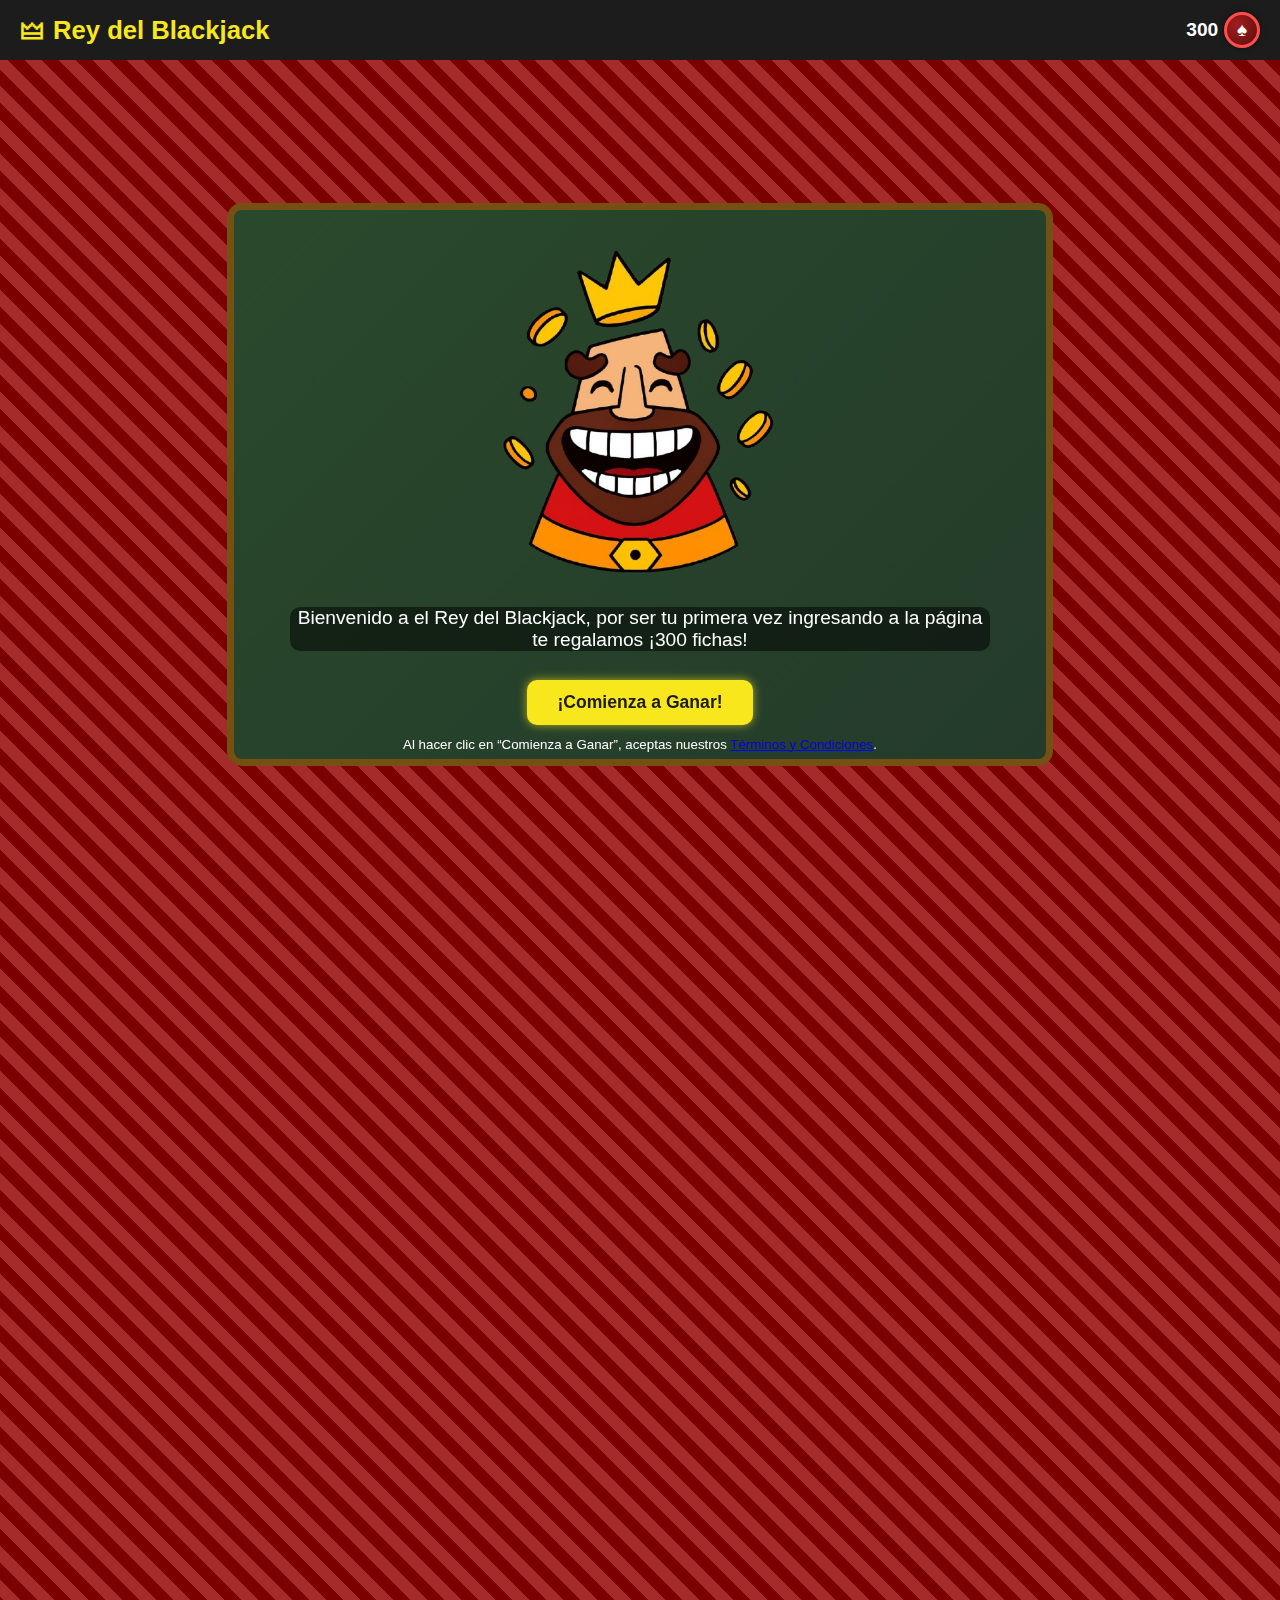
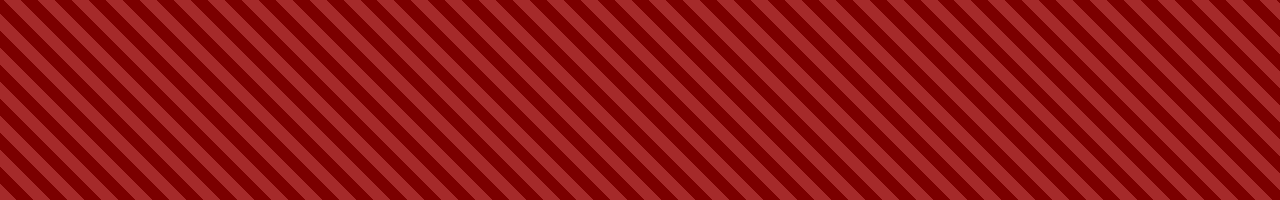
<file: index.html>
<!DOCTYPE html>
<html lang="es">
<head>
  <meta charset="UTF-8" />
  <meta name="viewport" content="width=device-width, initial-scale=1" />
  <title>Pantalla de Inicio</title>
  <link rel="stylesheet" href="style.css" />
</head>
<body>
  <header id="top-bar">
    <div class="logo">🜲 Rey del Blackjack</div>
    <div class="player-info">
      <div id="balance-display">
        <span id="player-money">300</span>
        <span class="chip red">♠</span>
      </div>          
    </div>
  </header> 

  <div id="start-board">
    <div id="inicio-container">
      <img src="rey-removebg-preview.png" alt="Imagen de Inicio" />
      <p>Bienvenido a el Rey del Blackjack, por ser tu primera vez ingresando a la página te regalamos ¡300 fichas!</p>
      
      <a href="intro.html" class="start-button">¡Comienza a Ganar!</a>

      <!-- Términos y condiciones -->
      <div id="terms-container">
        <small>
          Al hacer clic en “Comienza a Ganar”, aceptas nuestros 
          <a href="#" id="terms-link">Términos y Condiciones</a>.
        </small>
      </div>
    </div>
  </div>

  <!-- Popup de Términos y Condiciones -->
  <div id="terms-popup" class="popup hidden" role="dialog" aria-modal="true" aria-labelledby="terms-title">
    <div class="popup-content">
      <button id="terms-close" class="popup-close-btn" aria-label="Cerrar Términos y Condiciones">&times;</button>
      <h2 id="terms-title">Términos y Condiciones</h2>
      <p>
        Bienvenido a El Rey del Blackjack. Este sitio web es una plataforma de entretenimiento ficticia diseñada con fines educativos y recreativos. Todas las fichas otorgadas dentro del juego son virtuales, no tienen valor económico y no pueden ser compradas, vendidas ni canjeadas por dinero o productos reales. No existe ningún sistema de pago ni de recompensas, ya que el objetivo es brindar una experiencia lúdica sin implicaciones financieras.

La página incorpora elementos de prevención de la ludopatía. A lo largo del juego se muestran anuncios con enlaces a organizaciones de ayuda para personas que enfrentan problemas con el juego, como Jugadores Anónimos, jugarbien.es o Gamblers Anonymous. Estas recomendaciones tienen como fin principal concientizar sobre los riesgos del juego compulsivo y ofrecer apoyo a quienes lo necesiten.

Con el mismo propósito, el sitio cuenta con un temporizador que, tras 30 minutos de juego continuo, activa un recordatorio para que el usuario haga una pausa. Este mecanismo busca fomentar un uso saludable y responsable del tiempo dedicado a la actividad.

Al utilizar este sitio y hacer clic en el botón “Comienza a Ganar”, el usuario acepta estas condiciones y reconoce que se trata de una simulación sin valor económico. Además, declara ser mayor de 18 años, comprendiendo que, aunque se trata de una plataforma sin apuestas reales, el contenido puede no ser apropiado para menores.

Si en algún momento sentís que el juego deja de ser una diversión o genera malestar, te alentamos a que busques apoyo. Estás a tiempo y no estás solo.
      </p>
    </div>
  </div>

  <!-- Script para abrir y cerrar el popup -->
  <script>
    const termsLink = document.getElementById('terms-link');
    const termsPopup = document.getElementById('terms-popup');
    const termsClose = document.getElementById('terms-close');

    termsLink.addEventListener('click', function(event) {
      event.preventDefault();
      termsPopup.classList.remove('hidden');
    });

    termsClose.addEventListener('click', function() {
      termsPopup.classList.add('hidden');
    });

    // Opcional: cerrar si se hace clic fuera del popup
    window.addEventListener('click', function(event) {
      if (event.target === termsPopup) {
        termsPopup.classList.add('hidden');
      }
    });
  </script>
</body>
</html>
</file>
<file: style.css>
body {
  margin: 0;
  height: 100vh;
  background-color: #7B0000;
  color: #fff;
  font-family: 'Segoe UI', sans-serif;
  text-align: center;
  display: flex;
  justify-content: center;
  align-items: center;
  overflow: hidden;
  position: relative;
}

/* Fondo animado con patrón diagonal */
body::before {
  content: "";
  position: absolute;
  top: 0;
  left: 0;
  width: 100%;
  height: 200%; /* Doble altura para animar hacia abajo */
  background-image: repeating-linear-gradient(
    45deg,
    #a52a2a 0px,
    #a52a2a 12px,
    #7B0000 12px,
    #7B0000 24px
  );
  animation: scrollDown 2s linear infinite;
  will-change: transform;
  z-index: -1;
}

/* Animación suave y eficiente */
@keyframes scrollDown {
  0% {
    transform: translateY(0);
  }
  100% {
    transform: translateY(-34px); /* Igual al patrón para bucle perfecto */
  }
}

/* Barra fija arriba */
#top-bar {
  position: fixed;
  top: 0;
  left: 0;
  right: 0;
  height: 60px;
  background-color: #1c1c1c;
  color: #fff;
  display: flex;
  justify-content: space-between;
  align-items: center;
  padding: 0 20px;
  z-index: 999;
}

#top-bar .logo {
  font-size: 1.6em;
  font-weight: bold;
  color: #f8e71c;
}

#top-bar .player-info {
  display: flex;
  align-items: center;
  font-size: 1.2em;
  font-weight: bold;
}

#money-icon {
  margin-right: 8px;
  font-size: 1.5em;
}

/* Tableros */
#game-board {
  max-width: 800px;
  width: 90vw;
  background: linear-gradient(135deg, #29492c, #243b2a);
  border-radius: 10px;
  padding: 10px;
  margin: auto;
  margin-top: 68px;
  border: 6px solid #755312;
}

#start-board {
  max-width: 800px;
  width: 90vw;
  background: linear-gradient(135deg, #29492c, #243b2a); /* tonos madera */
  border-radius: 15px;
  padding: 6px;
  margin-top: 69px;
  border: 7px solid #745012;
}

/* Animación fondo (definida pero no usada) */
@keyframes scrollBackground {
  0% {
    background-position: 0 0, 40px 40px;
  }
  100% {
    background-position: 0 200px, 40px 240px;
  }
}

/* Titulos */
h1 {
  font-size: 2.5em;
  color: #f8e71c;
  margin-bottom: 30px;
}

/* Manos y cartas */
.hand {
  margin-bottom: 20px;
}

.cards {
  display: flex;
  justify-content: center;
  flex-wrap: wrap;
  gap: 10px;
  margin-top: 10px;
}

.card {
  width: 60px;
  height: 90px;
  background: white;
  border-radius: 8px;
  color: black;
  font-weight: bold;
  font-size: 1.2em;
  display: flex;
  justify-content: center;
  align-items: center;
  box-shadow: 2px 2px 10px #000;
  transition: transform 0.3s;
  animation: drawCard 0.3s ease;
}

.card:hover {
  transform: scale(1.05);
}

@keyframes drawCard {
  from {
    transform: translateY(-20px) scale(0.8);
    opacity: 0;
  }
  to {
    transform: translateY(0) scale(1);
    opacity: 1;
  }
}

.card.red-suit {
  color: #e53935 !important;
  text-shadow: 0 1px 4px #fff5;
}

/* Fondo reverso carta */
.card-back {
  width: 60px;
  height: 90px;
  border-radius: 8px;
  background: repeating-linear-gradient(
    45deg,
    #b22222,
    #b22222 5px,
    #ff6347 5px,
    #ff6347 10px
  );
  box-shadow: inset 0 0 5px #800000;
  border: 2px solid #8b0000;
  position: relative;
}

.card-back::before {
  content: '';
  position: absolute;
  top: 10px;
  left: 10px;
  right: 10px;
  bottom: 10px;
  background:
    radial-gradient(circle, #ff7f7f 2px, transparent 3px),
    radial-gradient(circle, #ff7f7f 2px, transparent 3px);
  background-position: 0 0, 20px 20px;
  background-size: 40px 40px;
  opacity: 0.3;
  border-radius: 6px;
  pointer-events: none;
}

/* Controles */
.controls button {
  margin: 10px;
  padding: 10px 20px;
  font-size: 1em;
  border: none;
  border-radius: 6px;
  cursor: pointer;
  transition: 0.2s ease;
}

#hit {
  background-color: #4caf50;
  color: white;
}

#stand {
  background-color: #2196f3;
  color: white;
}

#restart {
  background-color: #f44336;
  color: white;
  display: none; /* oculto por defecto */
}

.controls button:hover {
  opacity: 0.85;
}

/* Mensajes */
#message {
  font-size: 1.4em;
  margin-top: 20px;
  font-weight: bold;
}

/* Popup modal */
.popup {
  position: fixed;
  top: 0;
  left: 0;
  width: 100%;
  height: 100%;
  background-color: rgba(0, 0, 0, 0.75);
  display: flex;
  align-items: center;
  justify-content: center;
  z-index: 1000;
}

.popup-content {
  background-color: #8b0000; /* rojo oscuro */
  color: white;
  border: 2px solid #f8e71c;
  font-size: 1.2rem;
  font-weight: bold;
  box-shadow: 0 0 20px #000;
  max-width: 400px;
  border-radius: 10px;
  padding: 30px;
  text-align: center;
  position: relative;
}

.popup-close-btn,
#popup-close {
  position: absolute;
  top: 10px;
  right: 15px;
  cursor: pointer;
  font-size: 24px;
  color: #fff;
  background: none;
  border: none;
  padding: 0;
  font-weight: bold;
  transition: color 0.3s ease;
  z-index: 10;
}

.popup-close-btn:hover,
#popup-close:hover {
  color: #f8e71c; /* amarillo al pasar el mouse */
}

.hidden {
  display: none;
}

/* Fichas */
.chips-container {
  display: flex;
  gap: 5px;
  margin-bottom: 10px;
}

.chip {
  width: 30px;
  height: 30px;
  border-radius: 50%;
  border: 3px solid white;
  box-shadow: 0 0 5px rgba(0, 0, 0, 0.5);
  display: flex;
  justify-content: center;
  align-items: center;
  font-weight: bold;
  color: white;
  font-family: 'Arial Black', sans-serif;
  cursor: default;
  user-select: none;
  position: relative;
  transition: transform 0.3s ease;
}

.chip.green {
  background: radial-gradient(circle at 10px 10px, #0a6b27, #064f1c);
  border-color: #1aff1a;
  font-size: 1.4rem;
}

.chip.red {
  background: radial-gradient(circle at 10px 10px, #a21e1e, #5b0d0d);
  border-color: #ff4d4d;
}

.chip.blue {
  background: radial-gradient(circle at 15px 15px, #1e3ca2, #0d1b5b);
  border-color: #4d7aff;
}

/* Animación ficha */
.chip.animate {
  transform: scale(1.3);
  box-shadow: 0 0 15px 5px rgba(255, 255, 255, 0.7);
}

/* Balance display */
#balance-display {
  display: flex;
  align-items: center;
  gap: 0.3em;
  font-size: 1.2rem;
  font-weight: bold;
  color: white;
}

/* Barra de apuesta */
.betting {
  background-color: #222;
  border: 2px solid #555;
  border-radius: 8px;
  padding: 1rem;
  margin: 1em 0;
  margin-top: 77px;
  display: flex;
  align-items: center;
  gap: 0.5em;
  color: white;
  justify-content: center;
  text-align: center;
}

#bet-input {
  width: 100px;
  padding: 0.3em;
}

#place-bet {
  padding: 0.3em 0.8em;
  cursor: pointer;
}

/* Anuncio debajo apuesta */
#ads-section {
  background: #222;
  border-radius: 15px;
  border: 4px solid #555;
  padding: 24px 0;
  margin: 20px 0;
}

/* Animación de ficha ganadora */
#win-chip-animation {
  position: fixed;
  inset: 0;
  width: 100vw;
  height: 100vh;
  z-index: 2000;
  pointer-events: none;
  display: flex;
  flex-direction: column;
  align-items: center;
  justify-content: center;
  gap: 18px;
}

#win-chip-animation.hidden {
  display: none;
}

.chip-text {
  position: relative;
  z-index: 2;
  font-size: 3.5em;
  color: #fff;
  font-weight: bold;
  font-family: 'Segoe UI', Arial, sans-serif;
  text-shadow: 0 2px 8px #b71c1c88;
  user-select: none;
  display: flex;
  align-items: center;
  justify-content: center;
  width: 100%;
  height: 100%;
}

.chip-poker {
  width: 120px;
  height: 120px;
  border-radius: 50%;
  background: radial-gradient(circle at 40px 40px, #a21e1e 60%, #5b0d0d 100%);
  border: 8px solid #ff4d4d;
  box-shadow: 0 0 20px #0008;
  position: relative;
  display: flex;
  align-items: center;
  justify-content: center;
  animation: chip-fall-bounce 3s cubic-bezier(.68,-0.55,.27,1.55) forwards, chip-fade 3s linear forwards;
}

@keyframes chip-fade {
  0% { opacity: 0; }
  10%, 90% { opacity: 1; }
  100% { opacity: 0; }
}

.win-chip-text {
  font-size: 2em;
  color: #fff;
  text-shadow: 0 2px 8px #000a;
  font-weight: bold;
  letter-spacing: 1px;
  text-align: center;
  animation: chip-fall-bounce 3s cubic-bezier(.68,-0.55,.27,1.55) forwards, win-text-fade 3s linear forwards;
}

@keyframes chip-fall-bounce {
  0%   { transform: translateY(-300px) scale(0.8);}
  20%  { transform: translateY(0) scale(1);}
  85%  { transform: translateY(0) scale(1);}
  100% { transform: translateY(-300px) scale(0.8);}
}

@keyframes win-text-fade {
  0% { opacity: 0; }
  10%, 90% { opacity: 1; }
  100% { opacity: 0; }
}

/* Contenedor imagen juego */
#game-image-container {
  text-align: center;
  margin-bottom: 15px;
}

#game-image {
  max-width: 100%;
  height: auto;
  display: inline-block;
}

/* Contenedor inicio */
#inicio-container {
  display: flex;
  flex-direction: column;
  justify-content: center;
  align-items: center;
  text-align: center;
  max-width: 700px;
  margin: auto;
  padding-top: 30px;
  gap: 10px;
  color: #fff;
}

#inicio-container img {
  width: 300px;
  height: auto;
  max-width: 100%;
  border-radius: 10px;
}

#inicio-container p {
  font-size: 1.2rem;
  background: rgba(0,0,0,0.5);
  border-radius: 10px;
}

.start-button {
  display: inline-block;
  background-color: #f8e71c;
  color: #1c1c1c;
  font-weight: bold;
  padding: 12px 30px;
  border-radius: 10px;
  text-decoration: none;
  font-size: 1.1rem;
  transition: background-color 0.3s ease;
  box-shadow: 0 0 10px #f8e71caa;
}

.start-button:hover {
  background-color: #d6c900;
  box-shadow: 0 0 15px #d6c900cc;
}

/* Popups especiales */
#timeout-popup .popup-content {
  max-width: 400px;
  background-color: #8b0000;
  color: white;
  border: 2px solid #f8e71c;
  font-size: 1.2rem;
  font-weight: bold;
}

#timeout-message h2 {
  font-size: 2rem;
  margin-bottom: 15px;
  color: #f8e71c;
}

#timeout-popup #popup-close {
  display: none !important;
}

#no-chips-popup .popup-content {
  background-color: #2c2c2c;
  border: 2px solid #f44336;
  color: #f44336;
}

/* Responsive */
@media (max-width: 600px) {
  body {
    padding: 8px;
    font-size: 1em;
    height: auto; /* para que no corte contenido en móviles */
  }

  #top-bar {
    flex-direction: column;
    height: auto;
    padding: 8px;
    font-size: 1em;
  }

  #game-board {
    width: 98vw;
    padding: 10px;
    font-size: 0.98em;
  }

  .betting, #ads-section {
    max-width: 98vw;
    width: 100%;
    padding: 10px 0;
    flex-direction: column;
    gap: 10px;
  }

  .betting label,
  #bet-input,
  #place-bet {
    font-size: 1em;
    width: 100%;
    box-sizing: border-box;
  }

  .controls button {
    width: 100%;
    margin: 6px 0;
    font-size: 1em;
  }

  .hand h2 {
    font-size: 1.2em;
  }

  #dealer-score, #player-score {
    font-size: 1em;
  }

  .chip-poker {
    width: 80px;
    height: 80px;
  }

  .chip-text {
    font-size: 2.2em;
  }
}

.popup-content {
  background-color: #8b0000; /* rojo oscuro */
  color: white;
  border: 2px solid #f8e71c;
  font-size: 1.2rem;
  font-weight: bold;
  box-shadow: 0 0 20px #000;
  max-width: 400px;
  max-height: 60vh;       /* altura máxima relativa a la ventana */
  border-radius: 10px;
  padding: 20px 30px 30px 30px;
  text-align: center;
  position: relative;
  overflow-y: auto;       /* activa scroll vertical si es necesario */
  word-wrap: break-word;  /* evita que las palabras largas salgan del contenedor */
}
</file>
